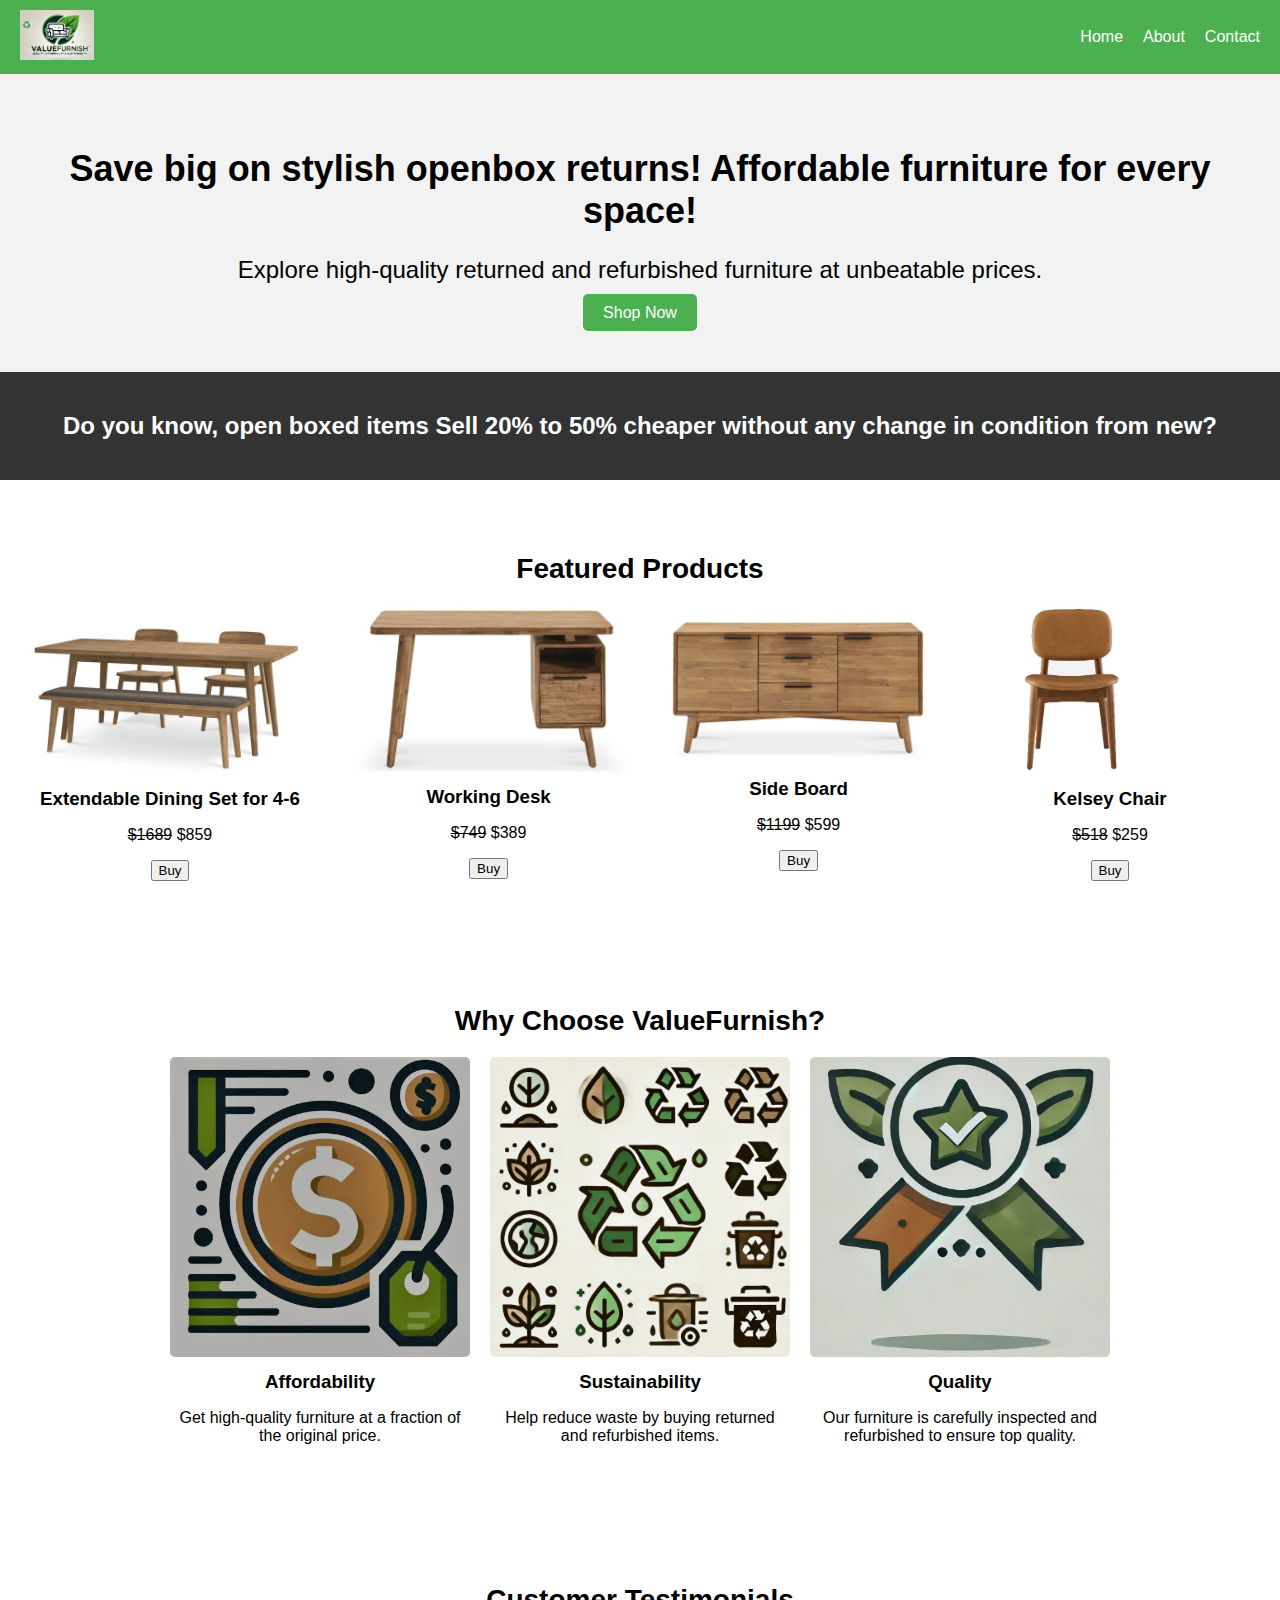
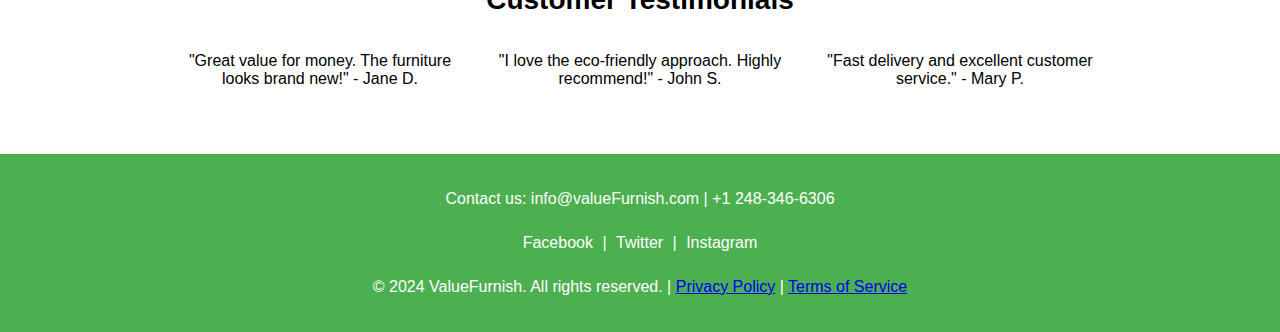
<file: index.html>
<!DOCTYPE html>
<html lang="en">
<head>
    <meta charset="UTF-8">
    <meta name="viewport" content="width=device-width, initial-scale=1.0">
    <title>ValueFurnish</title>
    <link rel="stylesheet" href="styles.css">
    <!-- Google tag (gtag.js) -->
    <script async src="https://www.googletagmanager.com/gtag/js?id=G-205NDTZ64G"></script>
    <script>
      window.dataLayer = window.dataLayer || [];
      function gtag(){dataLayer.push(arguments);}
      gtag('js', new Date());
      gtag('config', 'G-205NDTZ64G');
    </script>
</head>
<body>
    <header>
        <div class="container">
            <div class="logo"><img src="logo2.JPG" alt="ValueFurnish Logo"></div>
            <nav>
                <ul>
                    <li><a href="#">Home</a></li>
                    <li><a href="">About</a></li>
                    <li><a href="">Contact</a></li>
                </ul>
            </nav>
        </div>
    </header>
    <section class="hero">
        <div class="container">
            <h1>Save big on stylish openbox returns! Affordable furniture for every space!</h1>
            <p>Explore high-quality returned and refurbished furniture at unbeatable prices.</p>
            <a href="contact.html" class="cta-button">Shop Now</a>
        </div>
    </section>
    <section class="banner">
        <div class="container">
            <h2>Do you know, open boxed items Sell 20% to 50% cheaper without any change in condition from new? </h2>
        </div>
    </section>
    <section class="products">
        <div class="container">
            <h2>Featured Products</h2>
            <div class="product-list">
                <div class="product">
                    <img src="images/Extendable Dining Set for 4-6.JPG" alt="Product 1">
                    <h3>Extendable Dining Set for 4-6</h3>
                    <p><del>$1689</del> $859</p>
                    <button class="buy-button" onclick="window.location.href='contact.html'">Buy</button>
                </div>
                <div class="product">
                    <img src="images/Working Desk 2.JPG" alt="Product 2">
                    <h3>Working Desk</h3>
                    <p><del>$749</del> $389</p>
                    <button class="buy-button" onclick="window.location.href='contact.html'">Buy</button>
                </div>
                <div class="product">
                    <img src="images/Side board 1.JPG" alt="Product 3">
                    <h3>Side Board</h3>
                    <p><del>$1199</del> $599</p>
                    <button class="buy-button" onclick="window.location.href='contact.html'">Buy</button>
                </div>
                <div class="product">
                    <img src="images/Kelsey leather chair.JPG" alt="Product 4">
                    <h3>Kelsey Chair</h3>
                    <p><del>$518</del> $259</p>
                    <button class="buy-button" onclick="window.location.href='contact.html'">Buy</button>
                </div>
            </div>
        </div>
    </section>
    <section class="features">
        <div class="container">
            <h2>Why Choose ValueFurnish?</h2>
            <div class="feature-list">
                <div class="feature">
                    <img src="images/affordability.JPG" alt="Feature 1">
                    <h3>Affordability</h3>
                    <p>Get high-quality furniture at a fraction of the original price.</p>
                </div>
                <div class="feature">
                    <img src="images/sustainability.JPG" alt="Feature 2">
                    <h3>Sustainability</h3>
                    <p>Help reduce waste by buying returned and refurbished items.</p>
                </div>
                <div class="feature">
                    <img src="images/quality.JPG" alt="Feature 3">
                    <h3>Quality</h3>
                    <p>Our furniture is carefully inspected and refurbished to ensure top quality.</p>
                </div>
            </div>
        </div>
    </section>
    <section class="testimonials">
        <div class="container">
            <h2>Customer Testimonials</h2>
            <div class="testimonial-list">
                <div class="testimonial">
                    <p>"Great value for money. The furniture looks brand new!" - Jane D.</p>
                </div>
                <div class="testimonial">
                    <p>"I love the eco-friendly approach. Highly recommend!" - John S.</p>
                </div>
                <div class="testimonial">
                    <p>"Fast delivery and excellent customer service." - Mary P.</p>
                </div>
            </div>
        </div>
    </section>
    <footer>
        <div class="container">
            <p>Contact us: info@valueFurnish.com | +1 248-346-6306</p>
            <div class="social-links">
                <a href="#">Facebook</a> | 
                <a href="#">Twitter</a> | 
                <a href="#">Instagram</a>
            </div>
            <p>&copy; 2024 ValueFurnish. All rights reserved. | <a href="#">Privacy Policy</a> | <a href="#">Terms of Service</a></p>
        </div>
    </footer>
</body>
</html>
</file>
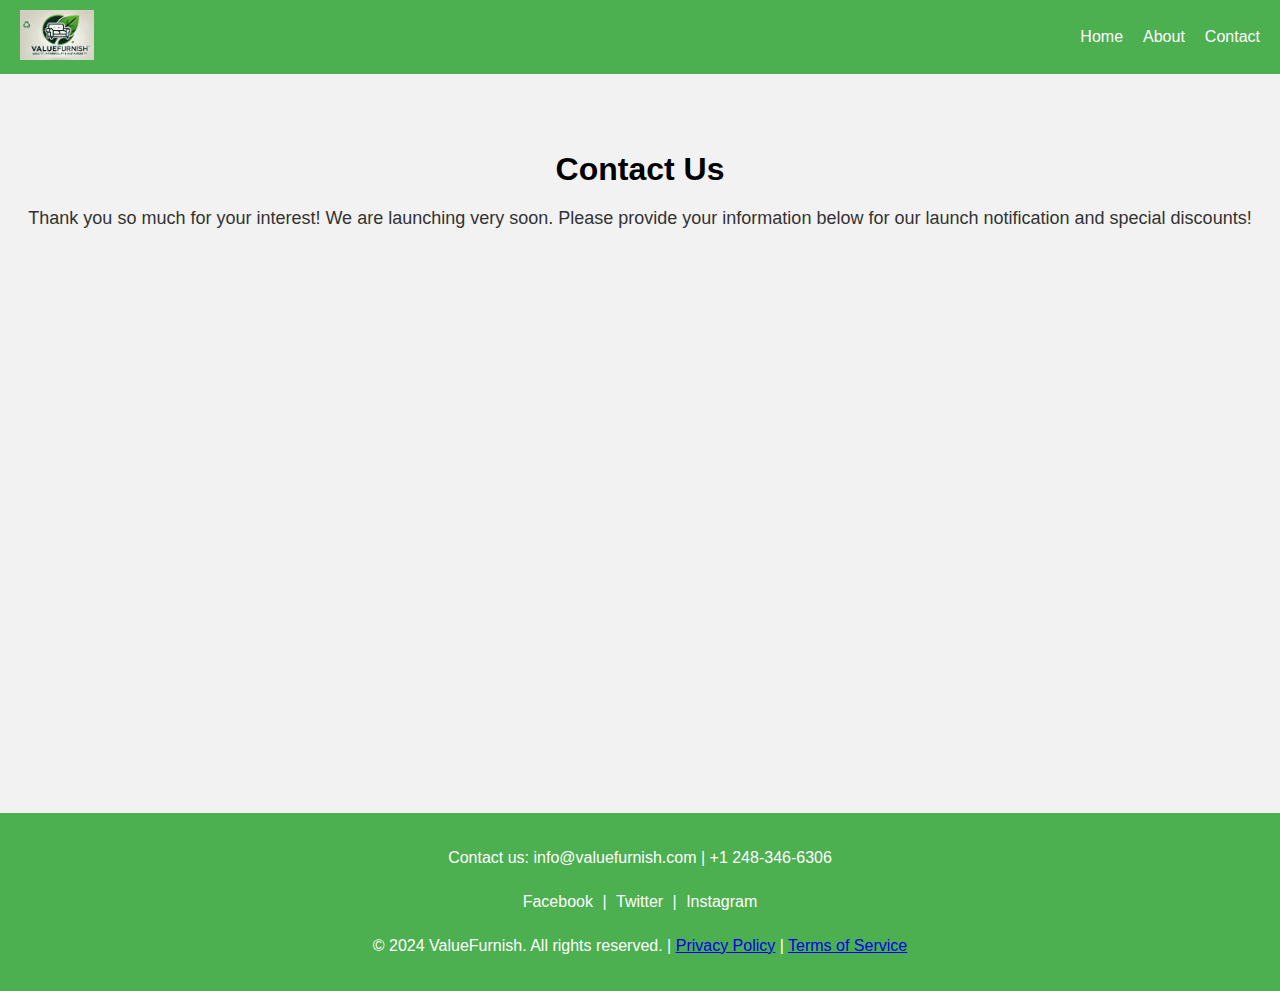
<file: contact.html>
<!DOCTYPE html>
<html lang="en">
<head>
    <meta charset="UTF-8">
    <meta name="viewport" content="width=device-width, initial-scale=1.0">
    <title>Contact Us - ValueFurnish</title>
    <link rel="stylesheet" href="styles.css">
    <style>
        .contact {
            padding: 50px 20px;
            text-align: center;
            background-color: #f2f2f2;
        }
        .contact h2 {
            font-size: 32px;
            margin-bottom: 20px;
        }
        .contact p {
            font-size: 18px;
            margin-bottom: 30px;
            color: #333;
        }
        .contact iframe {
            width: 100%;
            height: 500px;
            border: none;
        }
    </style>
</head>
<body>
    <header>
        <div class="container">
            <div class="logo"><img src="logo2.JPG" alt="ValueFurnish Logo"></div>
            <nav>
                <ul>
                    <li><a href="index.html">Home</a></li>
                    <li><a href="contact.html">About</a></li>
                    <li><a href="contact.html">Contact</a></li>
                </ul>
            </nav>
        </div>
    </header>
    <section class="contact">
        <div class="container">
            <h2>Contact Us</h2>
            <p>Thank you so much for your interest! We are launching very soon. Please provide your information below for our launch notification and special discounts!</p>
            <iframe src="https://docs.google.com/forms/d/e/1FAIpQLSekXW3ewNz8zSlIAWzdw-_iY72optASJaYQ6Fa6ftH8-hbBcA/viewform?embedded=true" width="640" height="780" frameborder="0" marginheight="0" marginwidth="0">Loading…</iframe>
        </div>
    </section>
    <footer>
        <div class="container">
            <p>Contact us: info@valuefurnish.com | +1 248-346-6306</p>
            <div class="social-links">
                <a href="#">Facebook</a> | 
                <a href="#">Twitter</a> | 
                <a href="#">Instagram</a>
            </div>
            <p>&copy; 2024 ValueFurnish. All rights reserved. | <a href="#">Privacy Policy</a> | <a href="#">Terms of Service</a>
        </div>
    </footer>
</body>
</html>
</file>
<file: styles.css>
body {
    font-family: Arial, sans-serif;
    margin: 0;
    padding: 0;
    box-sizing: border-box;
}

header {
    background-color: #4CAF50;
    color: white;
    padding: 10px 0;
}

header .container {
    display: flex;
    justify-content: space-between;
    align-items: center;
    padding: 0 20px;
}

header .logo img {
    height: 50px;
}

header nav ul {
    list-style: none;
    margin: 0;
    padding: 0;
    display: flex;
}

header nav ul li {
    margin-left: 20px;
}

header nav ul li a {
    color: white;
    text-decoration: none;
    font-size: 16px;
}

.hero {
    background-color: #f2f2f2;
    text-align: center;
    padding: 50px 20px;
}

.hero h1 {
    font-size: 36px;
    margin-bottom: 10px;
}

.hero p {
    font-size: 24px;
    margin-bottom: 20px;
}

.hero .cta-button {
    background-color: #4CAF50;
    color: white;
    padding: 10px 20px;
    text-decoration: none;
    border-radius: 5px;
}

.banner {
    background-color: #333;
    color: white;
    text-align: center;
    padding: 20px;
}

.features, .products, .testimonials {
    padding: 50px 20px;
    text-align: center;
}

.features h2, .products h2, .testimonials h2 {
    font-size: 28px;
    margin-bottom: 20px;
}

.feature-list, .product-list, .testimonial-list {
    display: flex;
    justify-content: center;
    gap: 20px;
}

.feature, .product, .testimonial {
    max-width: 300px;
    text-align: center;
}

.feature img, .product img {
    width: 100%;
    height: auto;
    border-radius: 5px;
}

.feature h3, .product h3 {
    margin: 10px 0;
}

footer {
    background-color: #4CAF50;
    color: white;
    text-align: center;
    padding: 20px 0;
}

footer .container {
    display: flex;
    flex-direction: column;
    align-items: center;
}

footer .social-links {
    margin: 10px 0;
}

footer .social-links a {
    color: white;
    text-decoration: none;
    margin: 0 5px;
}
</file>
